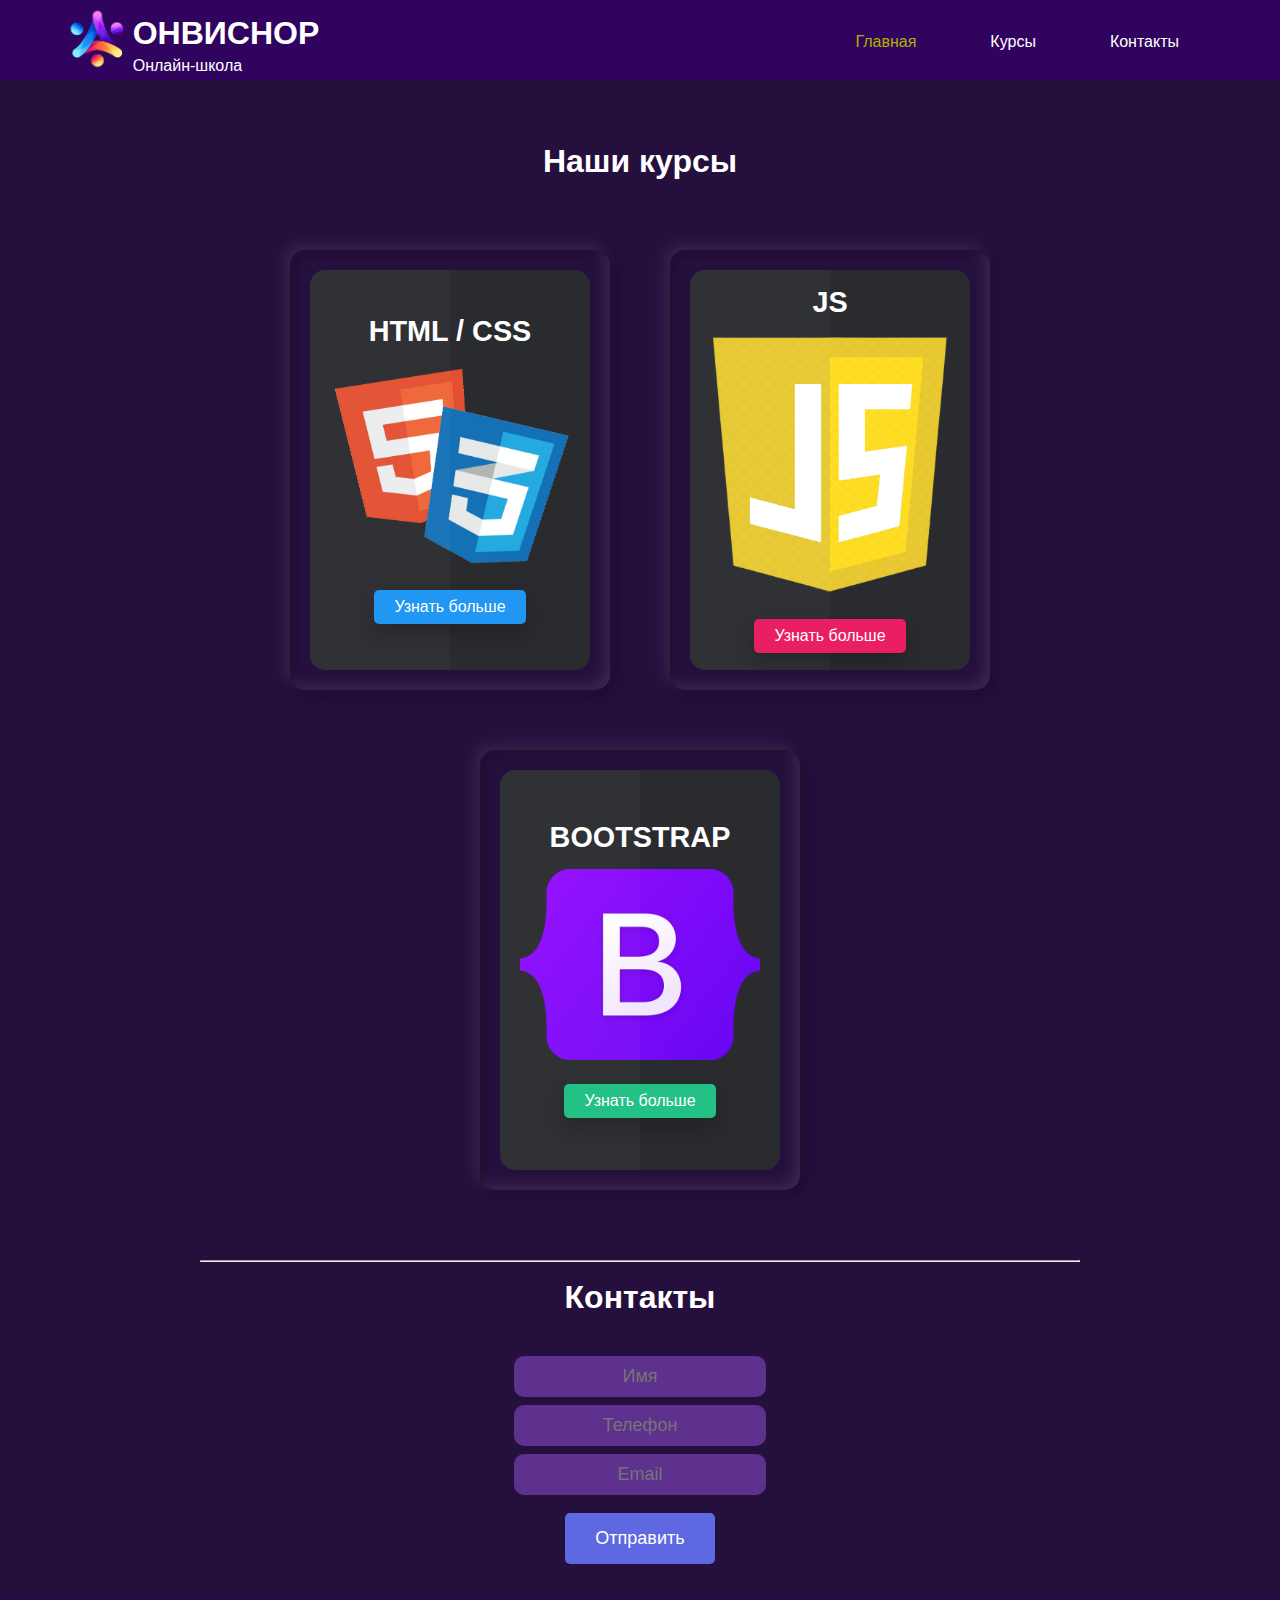
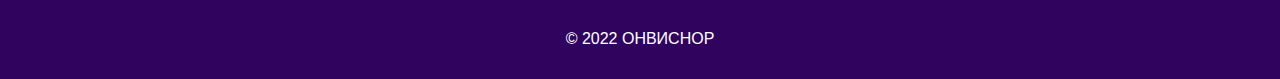
<file: index.html>
<!DOCTYPE html>
<html lang="ru">
<head>
  <meta charset="UTF-8">
  <meta http-equiv="X-UA-Compatible" content="IE=Edge">
  <meta name="viewport" content="width=device-width, initial-scale=1">
  <link rel="shortcut icon" href="img/Logo2.png" type="image/x-icon">

  <title>Онвиснор</title>
  
  <!-- HTML -->
  

  <!-- Custom Styles -->
  <link rel="stylesheet" href="style.css">
</head>

<body>
  <header>
  <div class="logo">
  <img src="img/Logo2.png" class="logo__img"/>
  <h1><a href="index.html">ОНВИСНОР</a></h1>
  <span>Онлайн-школа</span>
  </div>
  <nav>
    <ul class="menu">
      <li class="selected"><a href="#">Главная</a></li>
      <li><a href="#1">Курсы</a></li>
      <li><a href="#2">Контакты</a></li>
    </ul>
  </nav>
</header>
  <main>
    <div class="contents">
      <div class="curses" id="1">
        <h1>Наши курсы</h1>
        
        <div class="container">
          <div class="card">
            <div class="box">
              <div class="content">
                <h3>HTML / CSS</h3>
                <img src="img/Html.png"/>
                <a href="Hc.html">Узнать больше</a>
              </div>
            </div>
          </div>
        
          <div class="card">
            <div class="box">
              <div class="content">
                <h3>JS</h3>
                <img src="img/js.png"/>
                <a href="js.html">Узнать больше</a>
              </div>
            </div>
          </div>
        
          <div class="card">
            <div class="box">
              <div class="content">
                <h3>BOOTSTRAP</h3>
                <img src="img/Bootstrap.png"/>
                <a href="Bt.html">Узнать больше</a>
              </div>
            </div>
          </div>
        </div>

      </div>
      <hr>
      <div class="contacts" id="2" >
        <h1>Контакты</h1>
        <form>
          <input class="clear" type="text" placeholder="Имя" required>
          <input class="clear" type="tel" placeholder="Телефон" required>
          <input class="clear" type="email" placeholder="Email" required>
          <button class="btn">Отправить</button>
        </form>
      </div>
    </div>  
  </main>
  <footer>
    © 2022 ОНВИСНОР
  </footer>
  <script src="main.js"></script>
</body>
</html>
</file>
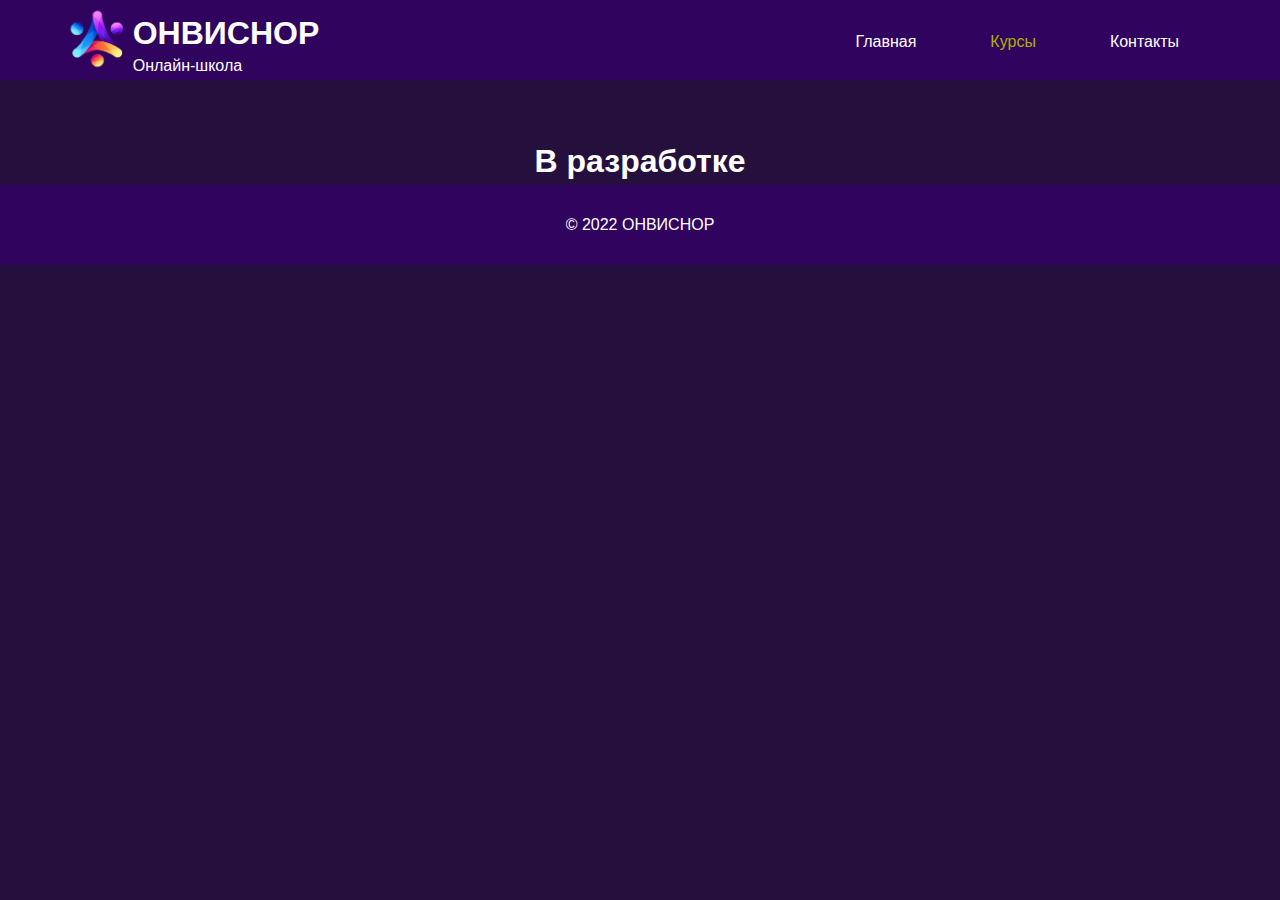
<file: Bt.html>
<!DOCTYPE html>
<html lang="ru">
<head>
    <meta charset="UTF-8">
    <meta http-equiv="X-UA-Compatible" content="IE=edge">
    <meta name="viewport" content="width=device-width, initial-scale=1.0">
    <link rel="stylesheet" href="style.css">
    <title>Курс по BOOTSTRAP</title>
</head>
<body>
    <header>
        <div class="logo">
        <img src="img/Logo2.png" class="logo__img"/>
        <h1><a href="#">ОНВИСНОР</a></h1>
        <span>Онлайн-школа</span>
        </div>
        <nav>
          <ul class="menu">
            <li><a href="index.html">Главная</a></li>
            <li class="selected"><a href="#">Курсы</a></li>
            <li><a href="#">Контакты</a></li>
          </ul>
        </nav>
      </header>
      <main>
          <div class="contents">
               <div class="cursehtml">
                   <h1>В разработке</h1>
               </div>
          </div>
      </main>
      <footer>
        © 2022 ОНВИСНОР
      </footer>
</body>
</html>
</file>
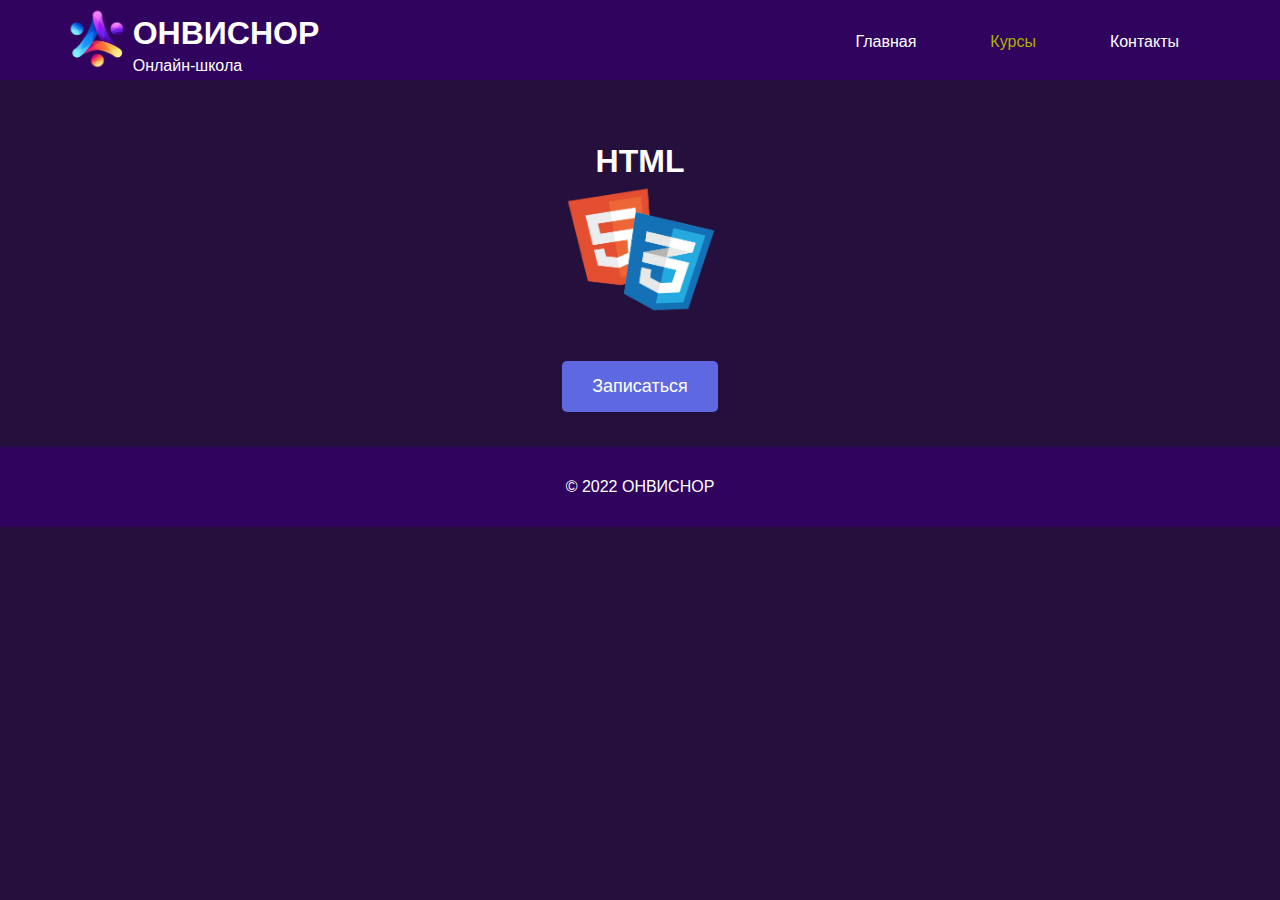
<file: Hc.html>
<!DOCTYPE html>
<html lang="ru">
<head>
    <meta charset="UTF-8">
    <meta http-equiv="X-UA-Compatible" content="IE=edge">
    <meta name="viewport" content="width=device-width, initial-scale=1.0">
    <link rel="stylesheet" href="style.css">
    <title>Курс по HTML и CSS</title>
</head>
<body>
    <header>
        <div class="logo">
        <img src="img/Logo2.png" class="logo__img"/>
        <h1><a href="index.html">ОНВИСНОР</a></h1>
        <span>Онлайн-школа</span>
        </div>
        <nav>
          <ul class="menu">
            <li><a href="index.html">Главная</a></li>
            <li class="selected"><a href="#">Курсы</a></li>
            <li><a href="#!">Контакты</a></li>
          </ul>
        </nav>
      </header>
      <main>
          <div class="contents">
               <div class="cursehtml">
                   <h1>HTML</h1>
                   <p></p>
                   <img src="img/Html.png" class="img_html">
                   <p></p>
                   <form>
                     <button>Записаться</button>
                   </form>
               </div>
          </div>
      </main>
      <footer>
        © 2022 ОНВИСНОР
      </footer>
</body>
</html>
</file>
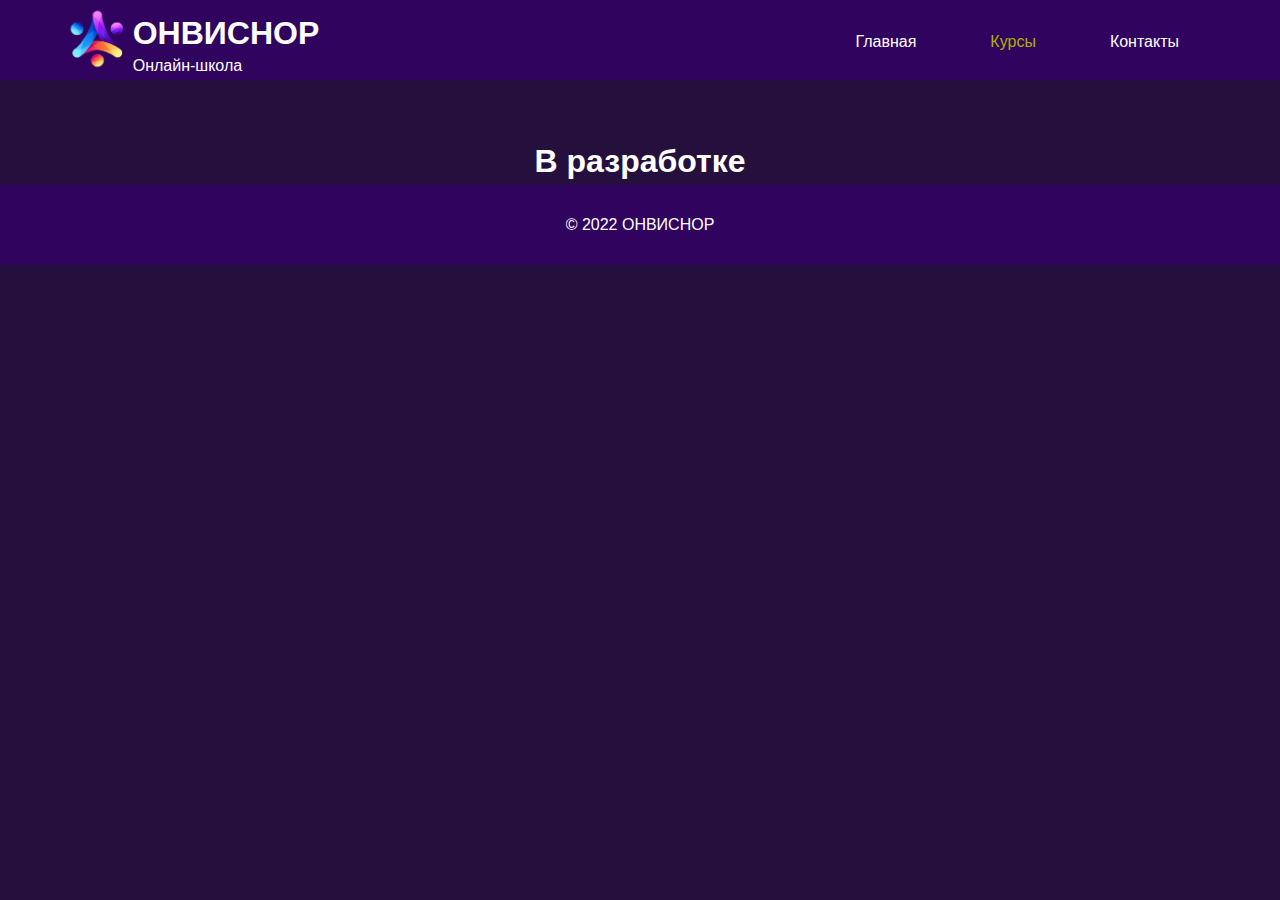
<file: Js.html>
<!DOCTYPE html>
<html lang="ru">
<head>
    <meta charset="UTF-8">
    <meta http-equiv="X-UA-Compatible" content="IE=edge">
    <meta name="viewport" content="width=device-width, initial-scale=1.0">
    <link rel="stylesheet" href="style.css">
    <title>Курс по JS</title>
</head>
<body>
    <header>
        <div class="logo">
        <img src="img/Logo2.png" class="logo__img"/>
        <h1><a href="#">ОНВИСНОР</a></h1>
        <span>Онлайн-школа</span>
        </div>
        <nav>
          <ul class="menu">
            <li><a href="index.html">Главная</a></li>
            <li class="selected"><a href="#">Курсы</a></li>
            <li><a href="#">Контакты</a></li>
          </ul>
        </nav>
      </header>
      <main>
          <div class="contents">
               <div class="cursehtml">
                   <h1>В разработке</h1>
               </div>
          </div>
      </main>
      <footer>
        © 2022 ОНВИСНОР
      </footer>
</body>
</html>
</file>
<file: style.css>
*, *::after, *::before {
  margin:0;
  padding:0;
  box-sizing: border-box;
}
* {
  margin: 0;
  padding: 0;
  box-sizing: border-box;
  font-family: "Poppins", sans-serif;
}

a {
  text-decoration: none;
  color: #fff;
}
img {
  width: 100%;
  height: auto;
}
.img_html {
  width: 150px;
}
.logo__img {
  width:15%;
  height:auto;
  float: left;
}
.logo__img:hover {
  transform: rotate(360deg);
}
nav, main, .logo {
  margin-left: auto;
  margin-right: auto;
}
.logo {
  padding-left: 5%;
}
body {
  align-items:center;
  background: #250F3D;
}
button {
  margin-top: 10px;
  padding: 15px 30px;
  border-radius: 5px;
  color: #fff;
  font-size: 18px;
  background: #5D68E1;
  transition: 300ms ease all;
  border: 0;
  outline: none;
}
button.opened {
  color: red;
}
button:hover{
  background: #4d2677;
  border-radius: 30px;
  perspective: 600px;
  transform: scale3d(1.5,1.5,1.5);
}
h1 {
padding-top: 2%;
margin-bottom: 5px;
color: #FFFFFF;
}
h1 a {
  color: #FFFFFF;
}
header, footer {
  background: #30045E;
  height: 80px;
  width: auto;
  display: flex;
  justify-content: center;
  align-items: center;
  color: #fff;
  
}
header {
  width: 100%;
  position: fixed;
  top: 0;
  z-index: 100;
}
header h1 {
  width: auto;
}
header div {
  width: auto;
}
span {
  color: #FFFFFF;
  padding-bottom: 15px;
}
nav {
  background: #30045E;
  width: 900px;
  height: 46px;
  margin-right: 5%;
}
nav ul li {
  list-style: none;
  margin-top: 15px;
  text-align: center;
}
ul.menu {
  float: right;
}
ul.menu li {
  float: left;
  padding: 0 0 0 9px;
  list-style: none;
  margin: 10px 2px 0 0;
}
ul.menu li a {
  font: normal 100% 'trebuchet ms', sans-serif;
  display: block;
  height: 20px;
  padding: 6px 35px 5px 28px;
  color: #fff;
  text-decoration: none;
}
ul.menu li.selected a {
  color: #aeb002;
}
ul.menu li a:hover {
  color: #e4ec04;
}
.contents {
    width: 880px;
    overflow: hidden;
    margin: 125px auto 0 auto;
    background-color: #250F3D;
}
.curses, .contacts, .cursehtml {
  justify-content: center;
  text-align: center;
}
@media (max-width:1200px) {

 
    .container {
      display: flex;
      justify-content: center;
      align-items: center;
      flex-wrap: wrap;
      max-width: 100%;
      width: 100%;
      margin: 40px 0;
    }
    
  
}
.container {
  display: flex;
  justify-content: center;
  align-items: center;
  flex-wrap: wrap;
  max-width: 100%;
  width: 100%;
  margin: 40px 0;
}
@import url("https://fonts.googleapis.com/css2?family=Poppins:wght@300;400;500;700;800&display=swap");


.container .card {
  position: relative;
  min-width: 320px;
  height: 440px;
  box-shadow: inset 5px 5px 5px rgba(0, 0, 0, 0.2),
  inset -5px -5px 15px rgba(255, 255, 255, 0.1),
  5px 5px 15px rgba(0, 0, 0, 0.3), -5px -5px 15px rgba(255, 255, 255, 0.1);
  border-radius: 15px;
  margin: 30px;
  transition: 0.5s;
}

.container .card:nth-child(1) .box .content a {
  background: #2196f3;
}

.container .card:nth-child(2) .box .content a {
  background: #e91e63;
}

.container .card:nth-child(3) .box .content a {
  background: #23c186;
}

.container .card .box {
  position: absolute;
  top: 20px;
  left: 20px;
  right: 20px;
  bottom: 20px;
  background: #2a2b2f;
  border-radius: 15px;
  display: flex;
  justify-content: center;
  align-items: center;
  overflow: hidden;
  transition: 0.5s;
}

.container .card .box:hover {
  transform: translateY(-50px);
}

.container .card .box:before {
  content: "";
  position: absolute;
  top: 0;
  left: 0;
  width: 50%;
  height: 100%;
  background: rgba(255, 255, 255, 0.03);
}

.container .card .box .content {
  padding: 20px;
  text-align: center;
}

.container .card .box .content h2 {
  position: absolute;
  top: -10px;
  right: 30px;
  font-size: 8rem;
  color: rgba(255, 255, 255, 0.1);
}

.container .card .box .content h3 {
  font-size: 1.8rem;
  color: #fff;
  z-index: 1;
  transition: 0.5s;
  margin-bottom: 15px;
}

.container .card .box .content p {
  font-size: 1rem;
  font-weight: 300;
  color: rgba(255, 255, 255, 0.9);
  z-index: 1;
  transition: 0.5s;
}

.container .card .box .content a {
  position: relative;
  display: inline-block;
  padding: 8px 20px;
  background: black;
  border-radius: 5px;
  text-decoration: none;
  color: white;
  margin-top: 20px;
  box-shadow: 0 10px 20px rgba(0, 0, 0, 0.2);
  transition: 0.5s;
}
.container .card .box .content a:hover {
  box-shadow: 0 10px 20px rgba(0, 0, 0, 0.6);
  background: #fff;
  color: #000;
}

form {
  padding: 35px;
  width: 100%;
  color: white;
  margin-right: auto;
  margin-left: auto;
  text-align: center;
  align-items: center;
}

input {
  background: #5d318d;
  text-align: center;
  display: flex;
  font-size: 15px;
  border: none;
  border-radius: 10px;
  padding: 10px;
  margin-bottom: 8px;
  margin-left: auto;
  margin-right: auto;
  color: #fff;
  font-size: 18px;
  font-family: "Poppins", sans-serif;
}
input:focus {
  border: 2px solid #1b0235da;
}

@media only screen and (max-width: 1730px) {
  header img {
    width:300px;
  }
  header {
    width: auto;
  }
}
.container {
  display: flex;
}
</file>
